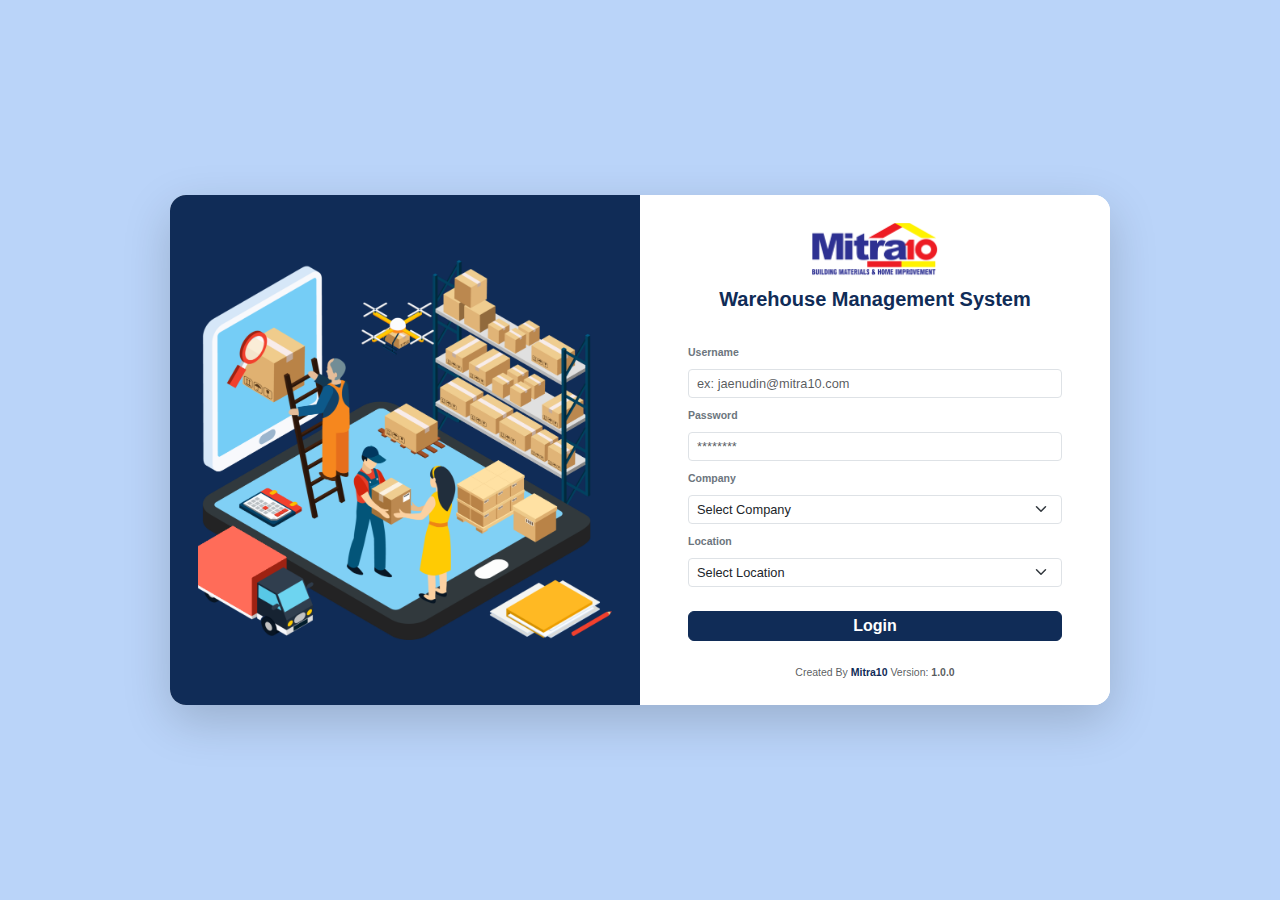
<file: Login.html>
<!DOCTYPE html>
<html lang="en">

<head>
    <meta charset="UTF-8" />
    <meta name="viewport" content="width=device-width, initial-scale=1.0" />
    <title>WMS Mitra10 Dashboard</title>
    <link href="https://cdn.jsdelivr.net/npm/bootstrap@5.3.3/dist/css/bootstrap.min.css" rel="stylesheet" />
    <link href="https://cdn.jsdelivr.net/npm/bootstrap-icons@1.11.3/font/bootstrap-icons.css" rel="stylesheet" />
    <link rel="stylesheet" href="css/style.css" />
</head>

<body>
    <div class="container-fluid d-flex justify-content-center align-items-center min-vh-100 bg-primary bg-opacity-25">
    <div class="card shadow-lg border-0 rounded-4 overflow-hidden" style="max-width: 940px; width: 100%;">
        <div class="row g-0">
            <!-- Left side (image) -->
            <div class="col-md-6 d-flex justify-content-center align-items-center p-4" style="background-color: #102C57;" id="img-illustration">
                <img src="img/login-img.png" alt="Warehouse Illustration" class="img-fluid" style="max-height: 380px;" />
            </div>

            <!-- Right side (form) -->
            <div class="col-md-6 bg-white px-5 py-4 d-flex flex-column justify-content-center">
                <!-- Logo -->
                <div class="text-center mb-3">
                    <img src="img/mitra10.png" alt="Mitra10 Logo" class="img-fluid mb-2" style="width:10vw;min-width:100px">
                    <h5 class="fw-bold text-primary mb-3" style="font-family: 'Comic Sans MS', sans-serif;">
                        Warehouse Management System
                    </h5>
                </div>

                <!-- Login Form -->
                <form>
                    <div class="mb-2">
                        <label for="username" class="form-label fw-semibold small text-secondary">Username</label>
                        <input type="email" class="form-control form-control-sm" id="username" placeholder="ex: jaenudin@mitra10.com" />
                    </div>

                    <div class="mb-2">
                        <label for="password" class="form-label fw-semibold small text-secondary">Password</label>
                        <input type="password" class="form-control form-control-sm" id="password" placeholder="********" />
                    </div>

                    <div class="mb-2">
                        <label for="company" class="form-label fw-semibold small text-secondary">Company</label>
                        <select id="company" class="form-select form-select-sm">
                            <option value="" selected>Select Company</option>
                        </select>
                    </div>

                    <div class="mb-4">
                        <label for="location" class="form-label fw-semibold small text-secondary">Location</label>
                        <select id="location" class="form-select form-select-sm">
                            <option value="" selected>Select Location</option>
                        </select>
                    </div>

                    <div class="d-grid mb-3">
                        <!-- <button type="submit" class="btn btn-primary fw-semibold" style="background-color:#0b1c3a;">Login</button> -->
                        <a href="D:/Project/Dashboard/Index.html" class="btn btn-primary fw-semibold" style="background-color:#0b1c3a;">Login</a>
                    </div>
                </form>

                <!-- Footer -->
                <div class="text-center mt-2 small text-muted">
                    Created By <span class="fw-semibold text-primary">Mitra10</span> Version: <span class="fw-semibold">1.0.0</span>
                </div>
            </div>
        </div>
    </div>
</div>


        <!-- JS -->
        <script src="https://cdn.jsdelivr.net/npm/bootstrap@5.3.3/dist/js/bootstrap.bundle.min.js"></script>
        <script src="js/script.js"></script>
</body>

</html>
</file>
<file: css/style.css>
body {
  font-family: "Segoe UI", sans-serif;
  background-color: #f4f6f9;
  overflow-x: hidden;
  font-size: 12px;
}

html,
body {
  height: 100%;
  margin: 0;
}

body {
  display: flex;
}

/* Sidebar */
.sidebar {
  position: fixed;
  top: 0;
  left: 0;
  height: 100vh;
  width: 250px;
  background: linear-gradient(180deg, #0b2554 0%, #123875 100%);
  color: #fff;
  transition: all 0.35s ease;
  z-index: 1040;
  overflow-y: auto;
  box-shadow: 2px 0 6px rgba(0, 0, 0, 0.1);
  flex-shrink: 0;
}

.sidebar.collapsed {
  width: 80px;
}

@media (max-width: 991.98px) {
  .sidebar {
    left: -250px;
  }

  .sidebar.show {
    left: 0;
  }

  .main-content {
    margin-left: 0 !important;
  }
}

.sidebar::-webkit-scrollbar {
  width: 6px;
}

.sidebar::-webkit-scrollbar-thumb {
  background-color: rgba(255, 255, 255, 0.15);
  border-radius: 3px;
}

.sidebar-header {
  position: sticky;
  top: 0;
  background: #0b2554;
  display: flex;
  align-items: center;
  padding: 0.34rem;
  border-bottom: 1px solid rgba(255, 255, 255, 0.1);
  z-index: 1050;
}

.sidebar-header img {
  height: 35px;
  margin-right: 10px;
  transition: all 0.3s ease;
}

.sidebar-header span {
  font-weight: 600;
  font-size: 1rem;
  white-space: nowrap;
  transition: opacity 0.3s ease;
}

.sidebar.collapsed .sidebar-header img {
  margin: auto;
}

.sidebar.collapsed .sidebar-header span {
  opacity: 0;
}

.nav-link {
  color: #cfd8dc;
  padding: 0.6rem .5rem;
  border-radius: 6px;
  transition: all 0.2s ease;
}

.nav-link:hover,
.nav-link.active {
  background-color: rgba(255, 255, 255, 0.15);
  color: #fff;
}

.nav-link i {
  margin-right: 8px;
  width: 10px;
  text-align: center;
}

.sidebar.collapsed .nav-link span {
  display: none;
}

.sidebar.collapsed .nav-link i {
  margin: 0;
  width: 100%;
}

.collapse .nav-link {
  padding-left: .5rem;
}

.sidebar.collapsed .nav-item .bi-chevron-down {
  display: none !important;
}

button#toggleSidebar {
  color: white;
  margin: 0px !important;
  font-weight: bold;
}

/* Navbar */
.navbar {
  position: sticky;
  top: 0;
  background-color: #0b2554;
  color: #fff;
  box-shadow: 0 2px 4px rgba(0, 0, 0, 0.1);
  z-index: 1020;
}

.navbar .navbar-brand {
  color: #fff;
  font-weight: 600;
  font-size: .7rem;
  letter-spacing: 0.3px;
}

.navbar .user-info {
  color: #fff;
  display: flex;
  align-items: center;
  gap: 10px;
  position: relative;
  cursor: pointer;
}

.navbar .user-info i {
  font-size: 0.9rem;
  cursor: pointer;
  transition: color 0.2s, transform 0.2s;
}

.navbar .user-info i:hover {
  color: #ffc107;
  transform: scale(1.15);
}

/* Dropdown menu styling */
.dropdown-menu {
  font-size: 14px;
  border-radius: 8px;
  padding: .3rem 0;
}

.dropdown-item i {
  margin-right: 6px;
}

/* Main Content */
.main-content {
  margin-left: 250px;
  width: -webkit-fill-available;
  transition: all 0.35s ease;
  display: flex;
  flex-direction: column;
  min-height: 100vh;
}

/* Konten utama agar mendorong footer ke bawah */
.main-content>.container-fluid {
  flex: 1 0 auto;
}

.main-content.collapsed {
  margin-left: 80px;
}

h4.section-title,
h5.section-title,
h6.section-title {
  border-left: 4px solid #0b2554;
  padding-left: 10px;
  font-weight: 600;
}

/* Card */
.card {
  border: none;
  border-top: 2px solid #102C57;
  border-radius: 0.4rem;
  box-shadow: 0 2px 6px rgba(0, 0, 0, 0.1);
  transition: transform 0.25s ease, box-shadow 0.25s ease;
}

.card:hover {
  transform: translateY(-4px);
  box-shadow: 0 6px 18px rgba(0, 0, 0, 0.15);
}

.card-fixed-hover {
  border-top: 4px solid #102C57;
  transform: none !important;
  overflow: hidden;
}

/* Fullscreen Card */
.fullscreen-card {
  position: fixed !important;
  top: 0;
  left: 0;
  width: 100vw;
  height: 100vh;
  z-index: 1055;
  background: #fff;
  overflow-y: auto;
  border-radius: 0 !important;
}

.fullscreen-card .card-body {
  min-height: calc(100vh - 60px);
}

.text-primary {
  color: #102C57 !important;
}

.border-primary {
  border-color: #102C57 !important;
}

/* Footer selalu di bawah */
.footer {
  background-color: #ffffff;
  color: #575757;
  font-size: 0.8rem;
  text-align: center;
  margin-top: auto;
  box-shadow: 0 -1px 4px rgba(0, 0, 0, 0.1);
}

/* Responsif di mobile */
@media (max-width: 991.98px) {
  .main-content {
    margin-left: 0;
  }
}

@media (max-width: 768px) {
  #img-illustration {
    display: none !important;
  }
}

/* button */
.btn-primary {
  color: #fff;
  background-color: #102C57 !important;
  border-color: #102C57 !important;
}

.table-responsive {
  border: 1px solid rgba(0, 0, 0, .2) !important;
  min-height: calc(100vh - 48vh) !important;
  max-height: calc(100vh - 44vh) !important;
  margin-bottom: 10px;
  overflow-y: auto !important;
}

body table thead tr th {
  background-color: #102C57 !important;
  color: #fff !important;
}

.table td,
.table th {
  padding: .25rem !important;
  vertical-align: middle !important;
}

/* 🔒 Fixed Table Header Style */
.sticky-header th {
  position: sticky;
  top: 0;
  background-color: #f8f9fa;
  /* Bootstrap .table-light color */
  z-index: 10;
  box-shadow: 0 1px 2px rgba(0, 0, 0, 0.05);
}

/* Optional: hover highlight */
.table-hover tbody tr:hover {
  background-color: rgba(0, 123, 255, 0.05);
}

.btn {
  padding: 2.4px 6px;
}

button.btn.btn-sm {
  font-size: 12px;
}

.form-select-sm {
  padding-left: .5rem;
  font-size: .8rem;
}
.form-select.form-select-sm.form-select-show-entries {
  width: 70px;
  padding-top: 0.08rem !important;
  padding-bottom: 0.08rem !important;
}

/* Modal */
.modal-header {
  padding: 0.4rem 0.8rem;
}

/* Form */
.form-control-sm {
  font-size: .8rem;
}

.page-link {
  font-size: 10px !important;
}

.page-item.active a.page-link {
  background-color: #102C57 !important;
  border-color: #102C57 !important;
}
.input-group-sm>.btn, .input-group-sm>.form-control, .input-group-sm>.form-select, .input-group-sm>.input-group-text {
    font-size: .8rem;
}

/* Execution */
.nav-tab-execution.nav-tabs .nav-item {
  flex: 1 1 0;
  text-align: center;
}

/* Smooth transition & highlight effect */
.nav-tab-execution.nav-tabs .nav-link {
  border: none;
  border-bottom: 3px solid transparent;
  color: #495057;
  font-weight: 500;
  transition: all 0.25s ease;
  padding: 0.45rem 1rem;
  background-color: rgba(13, 110, 253, 0.25);
}

.nav-tab-execution.nav-tabs .nav-link:hover {
  border-bottom: 3px solid #102C57;
  background-color: rgba(13, 110, 253, 0.3);
  color: #102C57;
}

.nav-tab-execution.nav-tabs .nav-link.active {
  border-bottom: 3px solid #102C57;
  background-color: #fff;
  color: #102C57;
  font-weight: 600;
}
</file>
